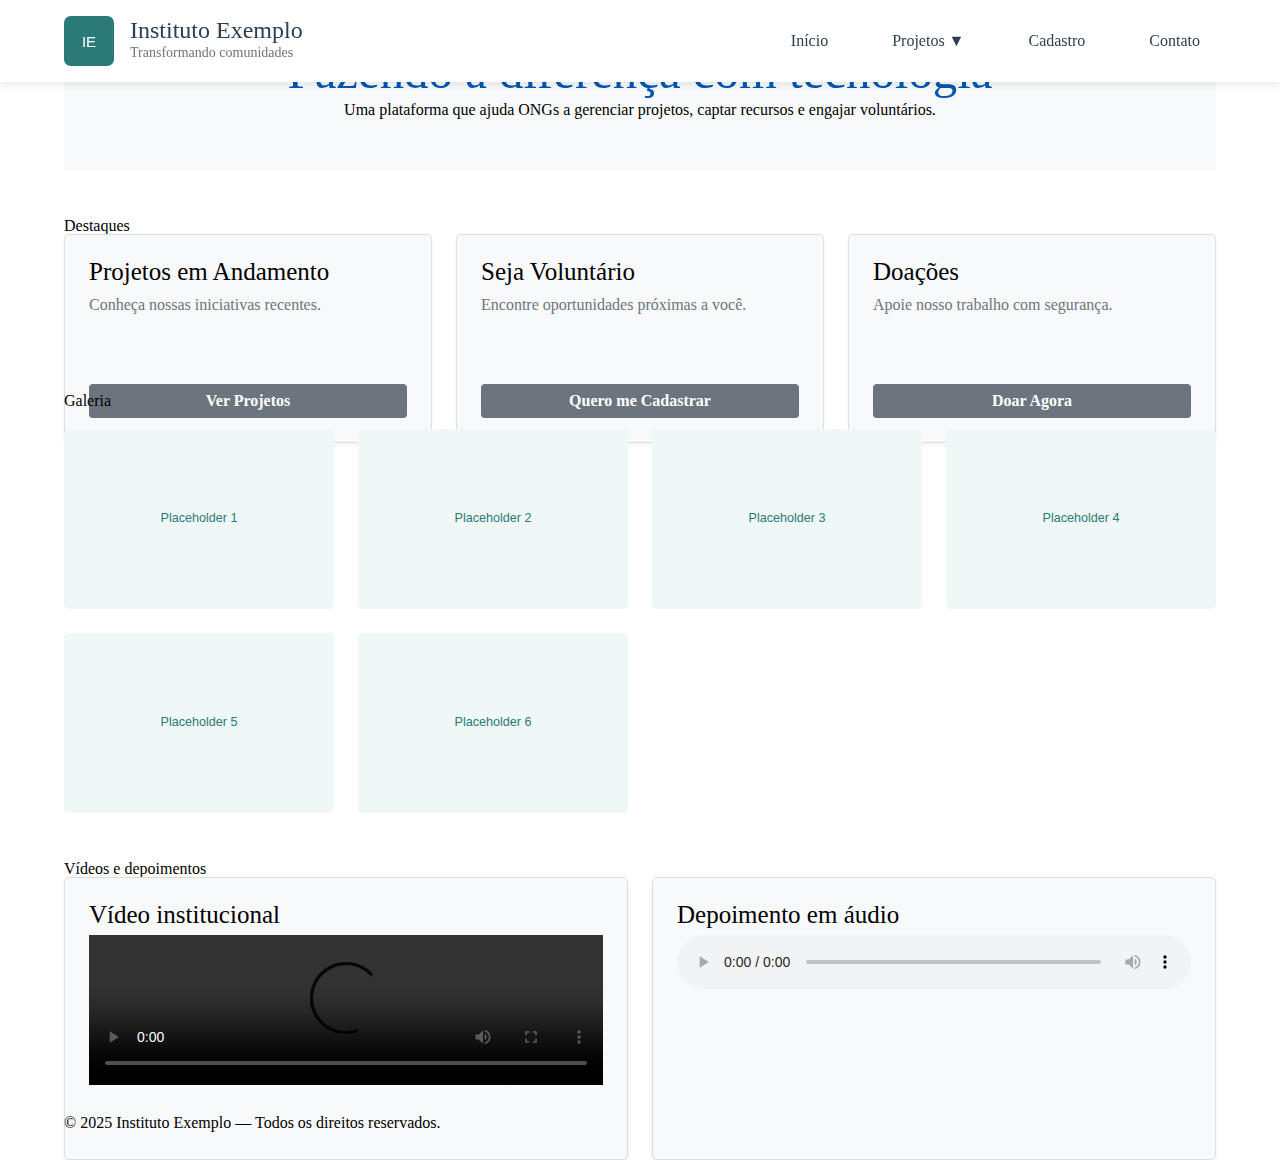
<file: index.html>
<!doctype html>
<html lang="pt-BR">
<head>
  <meta charset="utf-8">
  <meta name="viewport" content="width=device-width,initial-scale=1">
  <title>Instituto Exemplo - Início</title>
  <meta name="description" content="Plataforma de gestão e engajamento para ONGs">
  <link rel="stylesheet" href="css/style.css">
</head>
<body>
<header class="main-header">
    <div class="container nav-bar">
        
        <div class="site-brand">
            <img src="img/logo.svg" alt="Logotipo" class="site-logo">
            <div>
                <h1 class="site-title">Instituto Exemplo</h1>
                <p class="muted site-subtitle">Transformando comunidades</p>
            </div>
        </div>
        
        <input type="checkbox" id="menu-toggle" class="menu-toggle-input" aria-controls="main-navigation">
        
        <label for="menu-toggle" class="menu-toggle-label">
            <span class="hamb-icon"></span>
        </label>

        <nav class="nav-menu" id="main-navigation" aria-label="Principal">
            <ul>
                <li><a href="index.html">Início</a></li>
                <li class="nav-item-dropdown">
                    <a href="projetos.html">Projetos ▼</a>
                    <ul class="submenu">
                        <li><a href="#">Projeto Alfa</a></li>
                        <li><a href="#">Projeto Beta</a></li>
                    </ul>
                </li>
                <li><a href="cadastro.html">Cadastro</a></li>
                <li><a href="contato.html">Contato</a></li>
            </ul>
        </nav>
    </div>
</header>
  
  <main class="container">
    <section class="hero" aria-labelledby="hero-title">
      <h2 id="hero-title">Fazendo a diferença com tecnologia</h2>
      <p>Uma plataforma que ajuda ONGs a gerenciar projetos, captar recursos e engajar voluntários.</p>
    </section>

    <section aria-labelledby="destaques">
      <h3 id="destaques">Destaques</h3>
      <div class="grid-12 card-list"> 
        <article class="card col-12 col-md-4">
          <h4>Projetos em Andamento</h4>
          <p class="muted">Conheça nossas iniciativas recentes.</p>
          <a href="projetos.html" class="btn btn-secondary">Ver Projetos</a>
        </article>
        <article class="card col-12 col-md-4">
          <h4>Seja Voluntário</h4>
          <p class="muted">Encontre oportunidades próximas a você.</p>
          <a href="cadastro.html" class="btn btn-secondary">Quero me Cadastrar</a>
        </article>
        <article class="card col-12 col-md-4">
          <h4>Doações</h4>
          <p class="muted">Apoie nosso trabalho com segurança.</p>
          <a href="#" class="btn btn-secondary">Doar Agora</a>
        </article>
      </div>
    </section>

    <section aria-labelledby="galeria">
      <h3 id="galeria">Galeria</h3>
      <div class="grid-12 gallery-grid"> 
        <img data-lazy src="img/placeholder-1.svg" alt="Atividade 1" class="gallery-item col-6 col-md-4 col-lg-3">
        <img data-lazy src="img/placeholder-2.svg" alt="Atividade 2" class="gallery-item col-6 col-md-4 col-lg-3">
        <img data-lazy src="img/placeholder-3.svg" alt="Atividade 3" class="gallery-item col-6 col-md-4 col-lg-3">
        <img data-lazy src="img/placeholder-4.svg" alt="Atividade 4" class="gallery-item col-6 col-md-4 col-lg-3">
        <img data-lazy src="img/placeholder-5.svg" alt="Atividade 5" class="gallery-item col-6 col-md-4 col-lg-3">
        <img data-lazy src="img/placeholder-6.svg" alt="Atividade 6" class="gallery-item col-6 col-md-4 col-lg-3">
        </div>
    </section>

    <section aria-labelledby="multimidia">
      <h3 id="multimidia">Vídeos e depoimentos</h3>
      <div class="grid-12">
        <div class="card col-12 col-md-6">
          <h4>Vídeo institucional</h4>
          <video controls width="100%" preload="metadata">
            <source src="img/thumb.svg" type="image/svg+xml">
            Seu navegador não suporta vídeo.
          </video>
        </div>
        <div class="card col-12 col-md-6">
          <h4>Depoimento em áudio</h4>
          <audio controls style="width: 100%;">
            <source src="img/thumb.svg" type="audio/mpeg">
            Seu navegador não suporta áudio.
          </audio>
        </div>
      </div>
    </section>

  </main>
  <footer>
    <div class="container">
      <p>&copy; <span id="year">2025</span> Instituto Exemplo — Todos os direitos reservados.</p>
    </div>
  </footer>
  <script src="js/data.js"></script>
  <script src="js/templates.js"></script>
  <script src="js/form.js"></script>
  <script src="js/spa.js"></script>
</body>
</html>
</file>
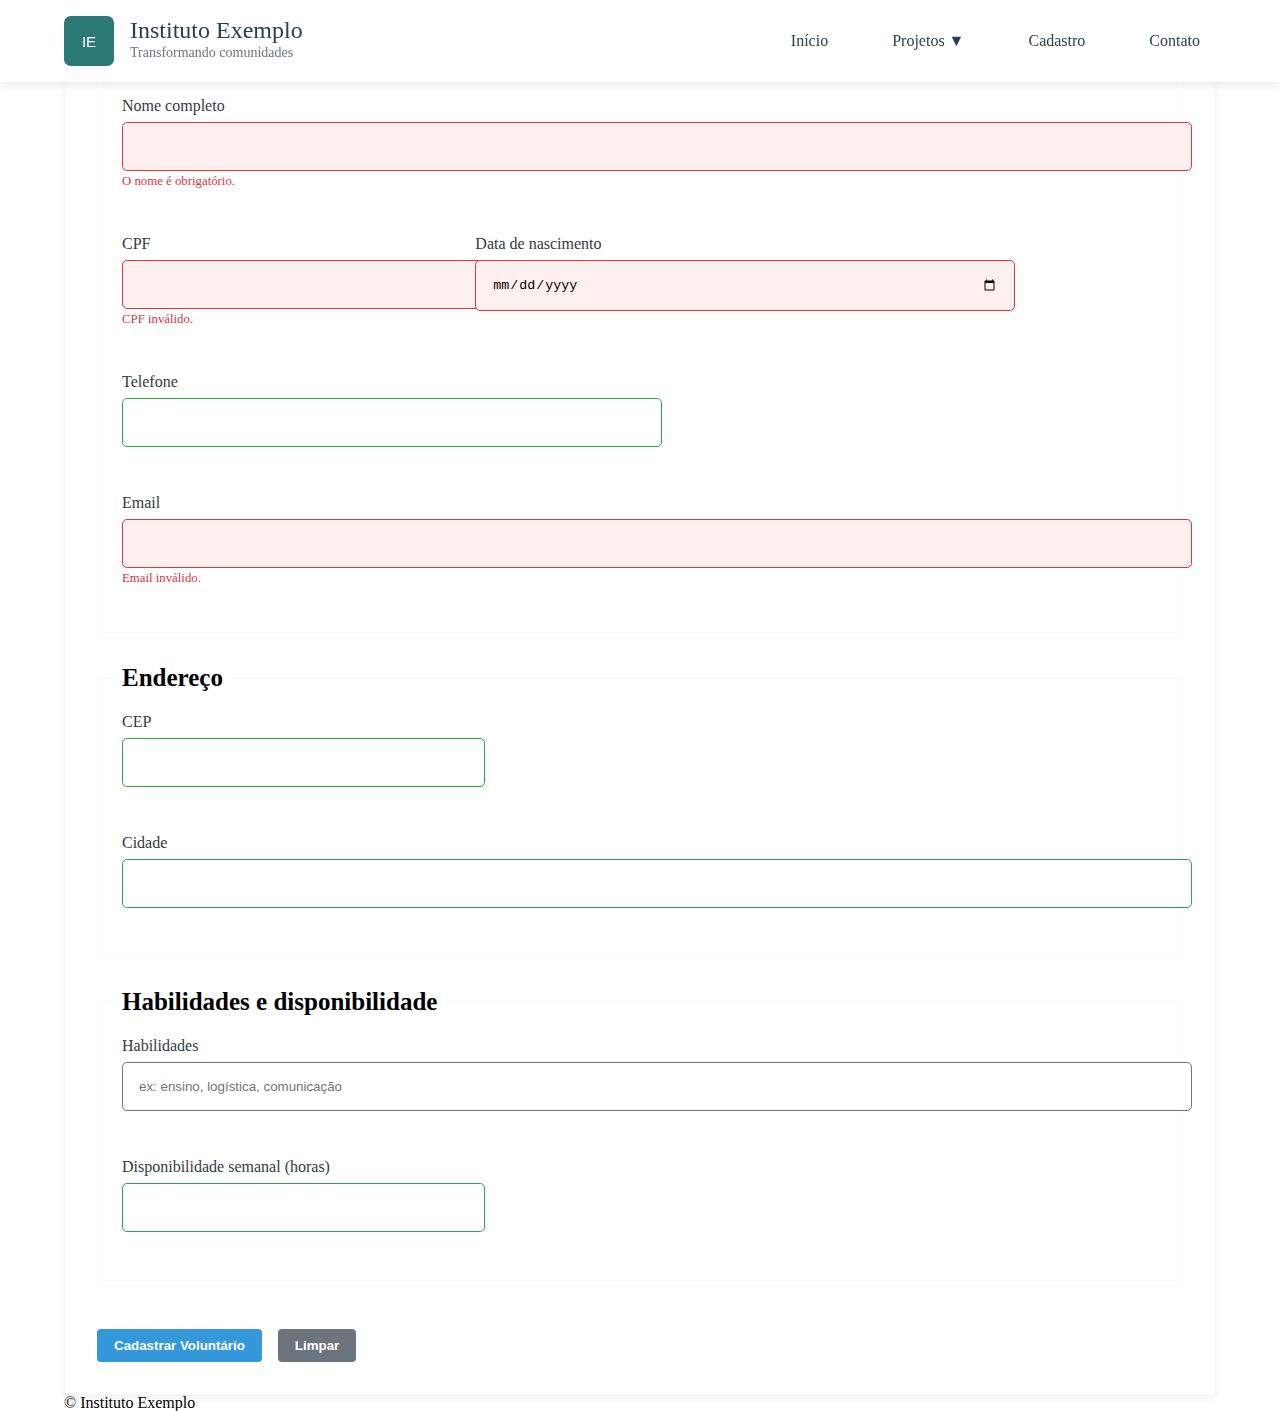
<file: cadastro.html>
<!doctype html>
<html lang="pt-BR">
<head>
  <meta charset="utf-8">
  <meta name="viewport" content="width=device-width,initial-scale=1">
  <meta name="description" content="Oportunidades de voluntariado e formulário de inscrição">
  <title>Voluntariado - Instituto Exemplo</title>
  <link rel="stylesheet" href="css/style.css">
</head>
<body>
<header class="main-header">
    <div class="container nav-bar">
        
        <div class="site-brand">
            <img src="img/logo.svg" alt="Logotipo" class="site-logo">
            <div>
                <h1 class="site-title">Instituto Exemplo</h1>
                <p class="muted site-subtitle">Transformando comunidades</p>
            </div>
        </div>
        
        <input type="checkbox" id="menu-toggle" class="menu-toggle-input" aria-controls="main-navigation">
        
        <label for="menu-toggle" class="menu-toggle-label">
            <span class="hamb-icon"></span>
        </label>

        <nav class="nav-menu" id="main-navigation" aria-label="Principal">
            <ul>
                <li><a href="index.html">Início</a></li>
                <li class="nav-item-dropdown">
                    <a href="projetos.html">Projetos ▼</a>
                    <ul class="submenu">
                        <li><a href="#">Projeto Alfa</a></li>
                        <li><a href="#">Projeto Beta</a></li>
                    </ul>
                </li>
                <li><a href="cadastro.html">Cadastro</a></li>
                <li><a href="contato.html">Contato</a></li>
            </ul>
        </nav>
    </div>
</header>
  
  <main class="container">
    <div class="alert alert-success is-hidden" role="alert">
      Cadastro realizado com sucesso! Em breve entraremos em contato.
    </div>

    <section>
      <h2>Cadastro de Voluntário</h2>
      <form id="form-vol" class="custom-form" action="#" method="post" novalidate>
        
        <fieldset class="grid-12">
          <legend>Dados pessoais</legend>
          
          <div class="form-group col-12 col-lg-8">
            <label for="nome">Nome completo</label>
            <input id="nome" name="nome" type="text" autocomplete="name" required>
            <small class="validation-error">O nome é obrigatório.</small>
          </div>
          
          <div class="form-group col-12 col-lg-4">
            <label for="cpf">CPF</label>
            <input id="cpf" name="cpf" type="text" data-mask="cpf" inputmode="numeric" required>
            <small class="validation-error">CPF inválido.</small>
          </div>
          
          <div class="form-group col-12 col-md-6">
            <label for="nascimento">Data de nascimento</label>
            <input id="nascimento" name="nascimento" type="date" required>
          </div>
          
          <div class="form-group col-12 col-md-6">
            <label for="tel">Telefone</label>
            <input id="tel" name="tel" type="tel" data-mask="phone" inputmode="tel">
          </div>

          <div class="form-group col-12">
            <label for="email">Email</label>
            <input id="email" name="email" type="email" autocomplete="email" required>
            <small class="validation-error">Email inválido.</small>
          </div>
        </fieldset>

        <fieldset class="grid-12">
          <legend>Endereço</legend>
          
          <div class="form-group col-12 col-md-4">
            <label for="cep">CEP</label>
            <input id="cep" name="cep" type="text" data-mask="cep" inputmode="numeric">
          </div>
          
          <div class="form-group col-12 col-md-8">
            <label for="cidade">Cidade</label>
            <input id="cidade" name="cidade" type="text">
          </div>
        </fieldset>

        <fieldset class="grid-12">
          <legend>Habilidades e disponibilidade</legend>
          
          <div class="form-group col-12 col-md-8">
            <label for="habil">Habilidades</label>
            <input id="habil" name="habil" type="text" placeholder="ex: ensino, logística, comunicação">
          </div>
          
          <div class="form-group col-12 col-md-4">
            <label for="disp">Disponibilidade semanal (horas)</label>
            <input id="disp" name="disp" type="number" min="0" max="168">
          </div>
        </fieldset>
        
        <div class="form-actions">
          <button type="submit" class="btn btn-primary">Cadastrar Voluntário</button>
          <button type="reset" class="btn btn-secondary">Limpar</button>
        </div>
      </form>
    </section>
  </main>
  <footer>
    <div class="container">&copy; Instituto Exemplo</div>
  </footer>
</body>
</html>
</file>
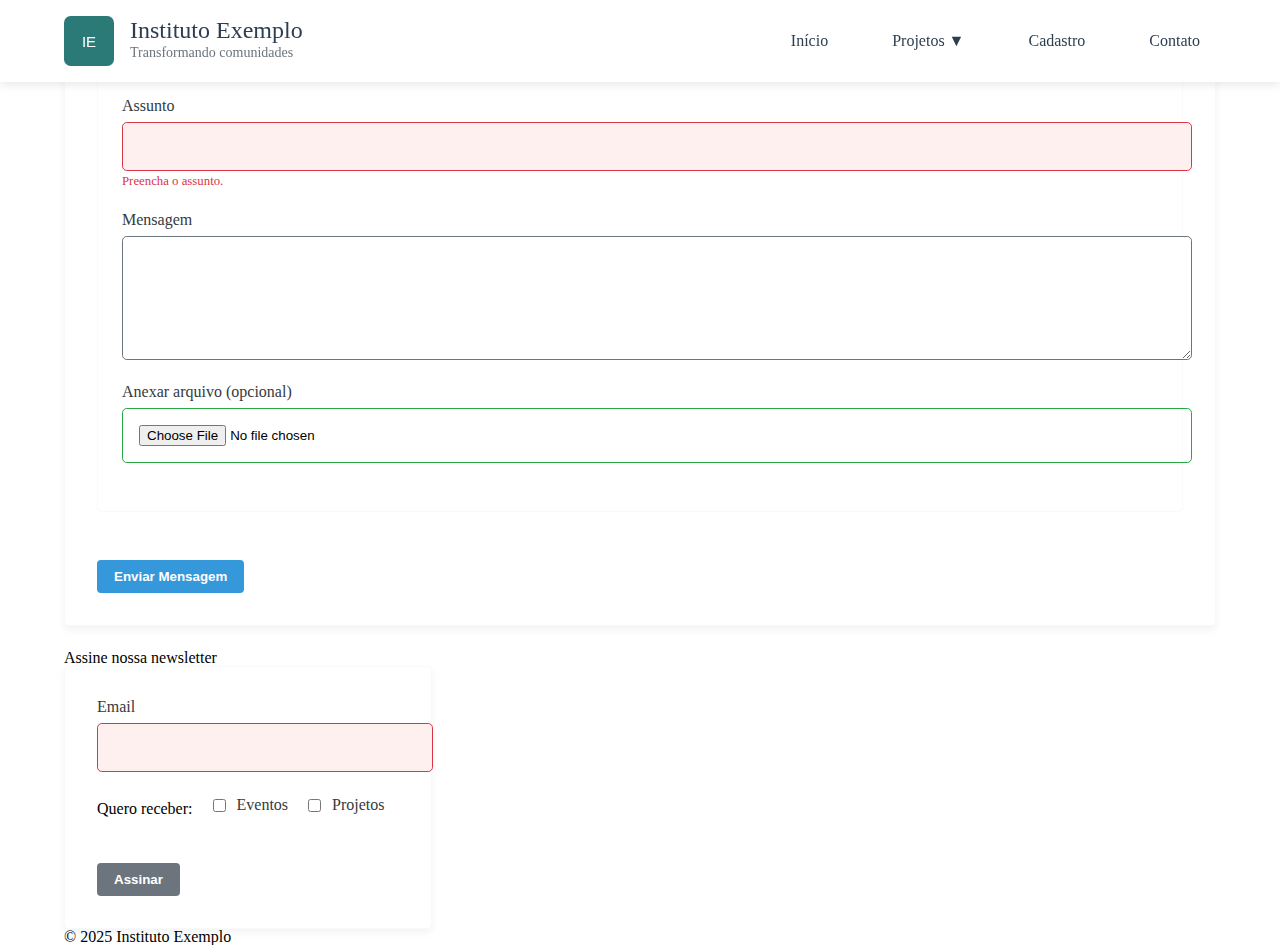
<file: contato.html>
<!doctype html>
<html lang="pt-BR">
<head>
  <meta charset="utf-8">
  <meta name="viewport" content="width=device-width,initial-scale=1">
  <title>Contato - Instituto Exemplo</title>
  <link rel="stylesheet" href="css/style.css">
</head>
<body>
<header class="main-header">
    <div class="container nav-bar">
        
        <div class="site-brand">
            <img src="img/logo.svg" alt="Logotipo" class="site-logo">
            <div>
                <h1 class="site-title">Instituto Exemplo</h1>
                <p class="muted site-subtitle">Transformando comunidades</p>
            </div>
        </div>
        
        <input type="checkbox" id="menu-toggle" class="menu-toggle-input" aria-controls="main-navigation">
        
        <label for="menu-toggle" class="menu-toggle-label">
            <span class="hamb-icon"></span>
        </label>

        <nav class="nav-menu" id="main-navigation" aria-label="Principal">
            <ul>
                <li><a href="index.html">Início</a></li>
                <li class="nav-item-dropdown">
                    <a href="projetos.html">Projetos ▼</a>
                    <ul class="submenu">
                        <li><a href="#">Projeto Alfa</a></li>
                        <li><a href="#">Projeto Beta</a></li>
                    </ul>
                </li>
                <li><a href="cadastro.html">Cadastro</a></li>
                <li><a href="contato.html">Contato</a></li>
            </ul>
        </nav>
    </div>
</header>

  <main class="container">
    
    <div class="grid-12 main-content-layout">

      <section class="col-12 col-lg-8">
        <h2>Formulário de contato institucional</h2>
        
        <form class="custom-form" action="#" method="post" enctype="multipart/form-data">
          <fieldset>
            <legend>Informações</legend>
            
            <div class="form-group">
                <label for="assunto">Assunto</label>
                <input id="assunto" name="assunto" type="text" required>
                <small class="validation-error">Preencha o assunto.</small>
            </div>

            <div class="form-group">
                <label for="mensagem">Mensagem</label>
                <textarea id="mensagem" name="mensagem" rows="6" required></textarea>
                <small class="validation-error">A mensagem é obrigatória.</small>
            </div>

            <div class="form-group">
                <label for="anexo">Anexar arquivo (opcional)</label>
                <input id="anexo" name="anexo" type="file" accept="image/*,application/pdf">
            </div>
          </fieldset>
          
          <div class="form-actions">
              <button type="submit" class="btn btn-primary">Enviar Mensagem</button>
          </div>
        </form>
      </section>

      <aside class="col-12 col-lg-4">
        <h3 class="sidebar-title">Assine nossa newsletter</h3>
        
        <form class="custom-form sidebar-form" action="#" method="post">
            <div class="form-group">
                <label for="email-news">Email</label>
                <input id="email-news" name="email" type="email" required>
            </div>
            
            <div class="form-group form-group-checkboxes">
                <p>Quero receber:</p>
                <label class="checkbox-label"><input type="checkbox" name="pref[]" value="eventos"> Eventos</label>
                <label class="checkbox-label"><input type="checkbox" name="pref[]" value="projetos"> Projetos</label>
            </div>

            <div class="form-actions">
                <button type="submit" class="btn btn-secondary">Assinar</button>
            </div>
        </form>
      </aside>
    </div>
  </main>

  <footer>
    <div class="container">&copy; <span id="year">2025</span> Instituto Exemplo</div>
  </footer>
</body>
</html>
</file>
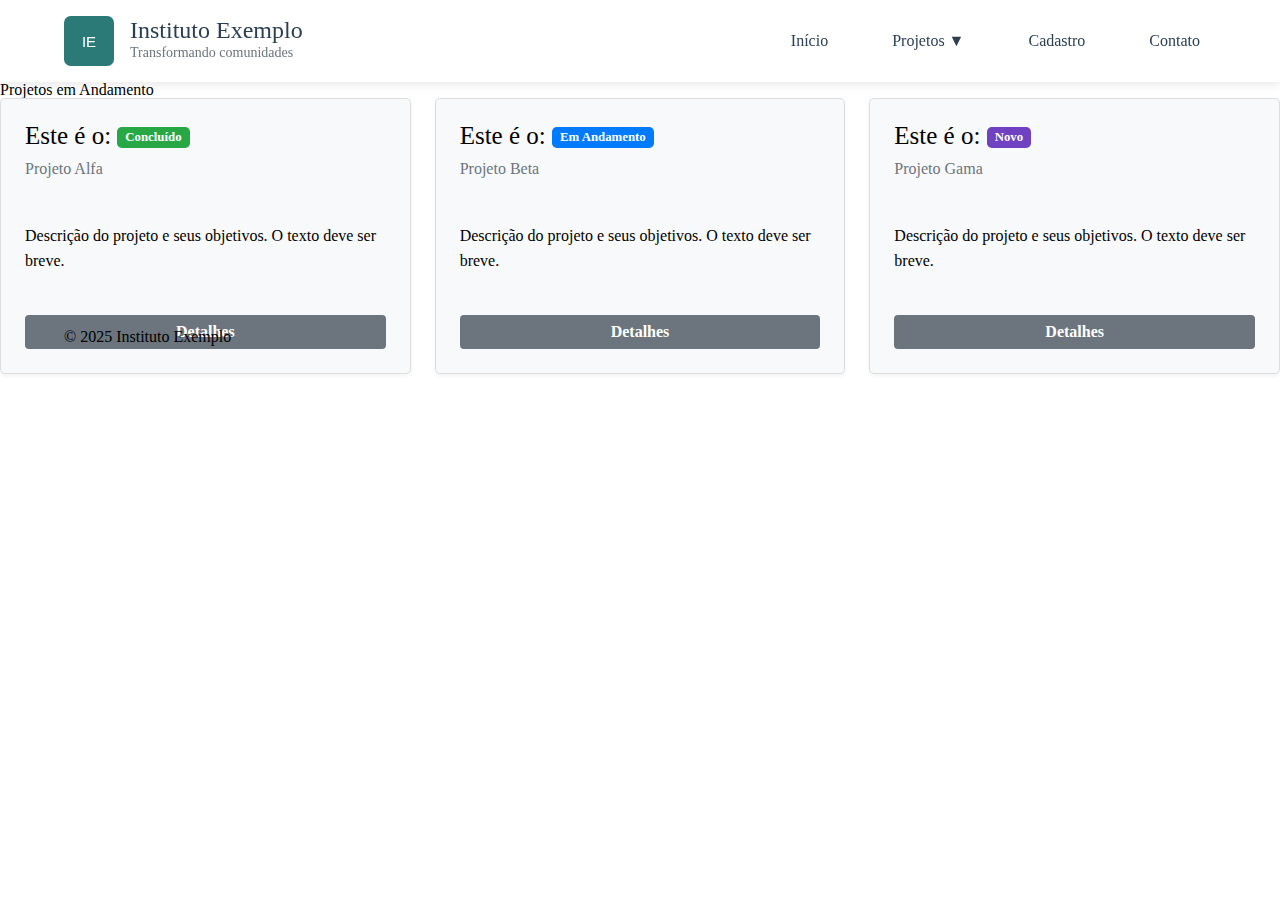
<file: projetos.html>
<!doctype html>
<html lang="pt-BR">
<head>
  <meta charset="utf-8">
  <meta name="viewport" content="width=device-width,initial-scale=1">
  <meta name="description" content="Página de Projetos do Instituto Exemplo">
  <title>Projetos - Instituto Exemplo</title>
  <link rel="stylesheet" href="css/style.css">
</head>
<body>
<header class="main-header">
    <div class="container nav-bar">
        
        <div class="site-brand">
            <img src="img/logo.svg" alt="Logotipo" class="site-logo">
            <div>
                <h1 class="site-title">Instituto Exemplo</h1>
                <p class="muted site-subtitle">Transformando comunidades</p>
            </div>
        </div>
        
        <input type="checkbox" id="menu-toggle" class="menu-toggle-input" aria-controls="main-navigation">
        
        <label for="menu-toggle" class="menu-toggle-label">
            <span class="hamb-icon"></span>
        </label>

        <nav class="nav-menu" id="main-navigation" aria-label="Principal">
            <ul>
                <li><a href="index.html">Início</a></li>
                <li class="nav-item-dropdown">
                    <a href="projetos.html">Projetos ▼</a>
                    <ul class="submenu">
                        <li><a href="#">Projeto Alfa</a></li>
                        <li><a href="#">Projeto Beta</a></li>
                    </ul>
                </li>
                <li><a href="cadastro.html">Cadastro</a></li>
                <li><a href="contato.html">Contato</a></li>
            </ul>
        </nav>
    </div>
</header>
  

    <article class="grid-12">
      <div class="col-12 col-lg-8"> 
        <h2>.</h2>
      </div>
      <aside class="col-12 col-lg-4">
        <h3>Ações em Destaque</h3>
        <p>Link para as últimas novidades.</p>
      </aside>
    </article>

    <section>
      <h3>Projetos em Andamento</h3>
      <div class="grid-12 card-list"> 
        
        <div class="card col-12 col-md-6 col-lg-4">
          <h4>Este é o: <span class="badge badge-success">Concluído</span></h4>
          <p class="muted">Projeto Alfa</p>
          <p>Descrição do projeto e seus objetivos. O texto deve ser breve.</p>
          <a href="#" class="btn btn-secondary">Detalhes</a>
        </div>
        
        <div class="card col-12 col-md-6 col-lg-4">
          <h4>Este é o: <span class="badge badge-primary">Em Andamento</span></h4>
          <p class="muted">Projeto Beta</p>
          <p>Descrição do projeto e seus objetivos. O texto deve ser breve.</p>
          <a href="#" class="btn btn-secondary">Detalhes</a>
        </div>
        
        <div class="card col-12 col-md-12 col-lg-4">
          <h4>Este é o: <span class="badge badge-tertiary">Novo</span></h4>
          <p class="muted">Projeto Gama</p>
          <p>Descrição do projeto e seus objetivos. O texto deve ser breve.</p>
          <a href="#" class="btn btn-secondary">Detalhes</a>
        </div>

      </div>
    </section>


  <footer>
    <div class="container">
      <p>&copy; <span id="year">2025</span> Instituto Exemplo</p>
    </div>
  </footer>
  </body>
</html>
</file>
<file: css/style.css>
/* ==================================== */
/* style.css                            */
/* Arquivo principal de importação      */
/* ==================================== */

/* 1. CONFIGURAÇÕES (Design System) */
@import url('settings/_variables.css');

/* 2. BASE (Reset, Estilos HTML padrão) */
@import url('base/_reset.css');
@import url('base/_typography.css');

/* 3. LAYOUT (Grid e Estrutura) */
@import url('layout/_grid.css');

/* 4. COMPONENTES (Módulos) */
@import url('componentes/_button.css');
@import url('componentes/_card.css');
@import url('componentes/_navigation.css');
@import url('componentes/_form.css');
@import url('componentes/_feedback.css');
@import url('componentes/_badge.css');

/* 5. PÁGINAS (Estilos específicos) */
@import url('pages/_home.css');
</file>
